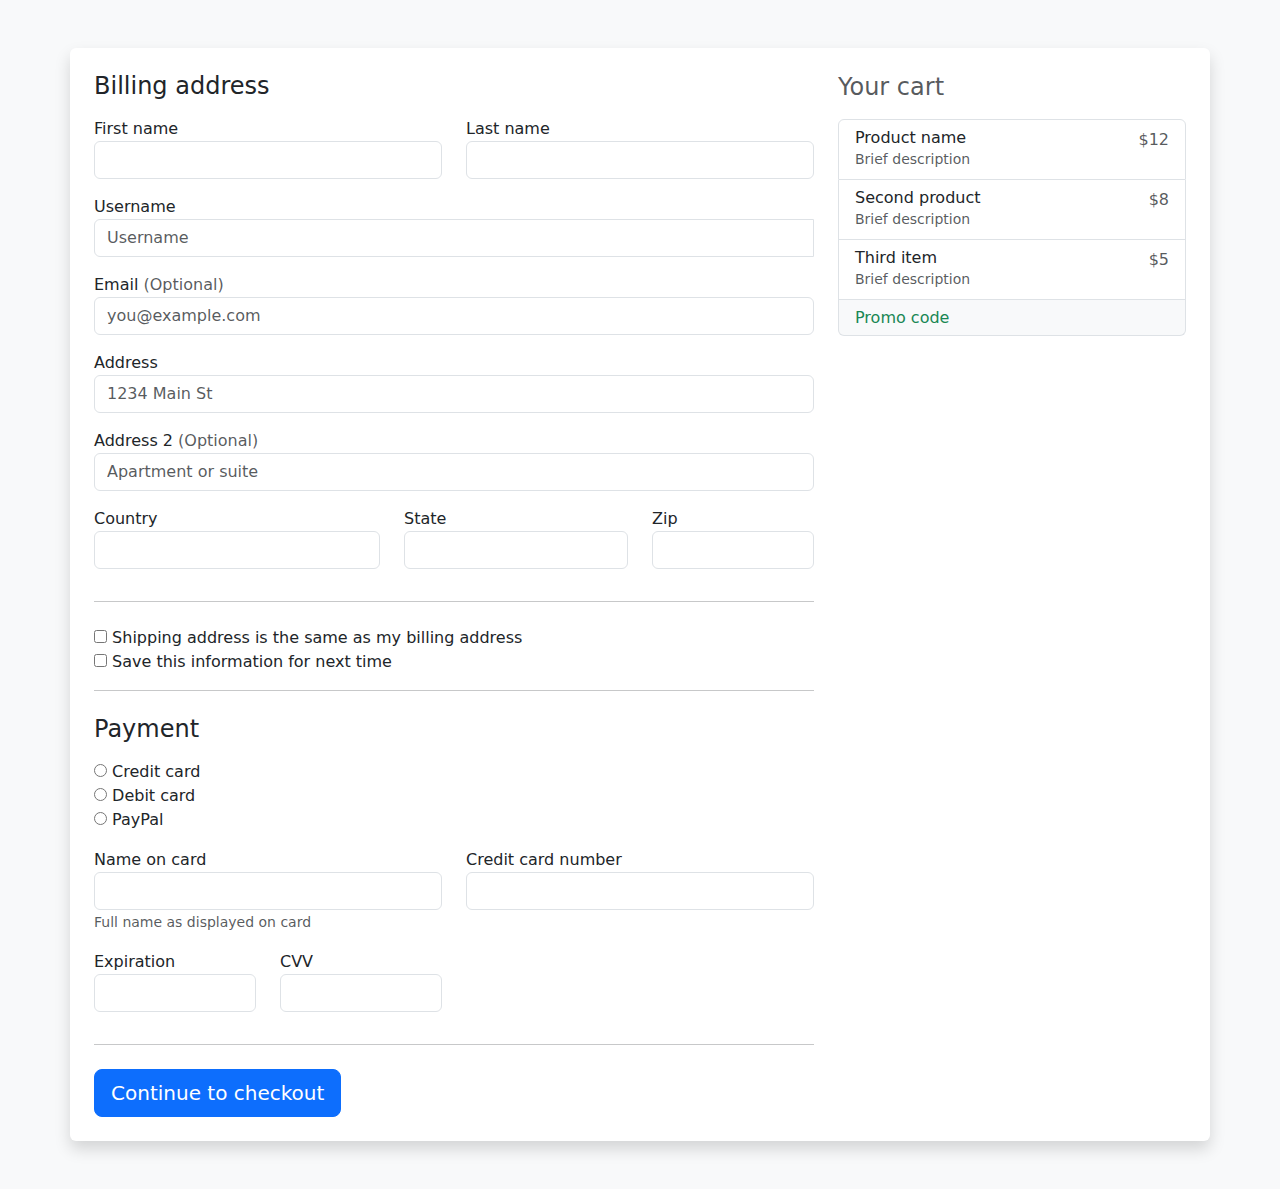
<file: checkout2.html>
<!DOCTYPE html>
<html lang="en">
<head>
    <meta charset="UTF-8">
    <meta name="viewport" content="width=device-width, initial-scale=1.0">
    <!-- <link href="https://stackpath.bootstrapcdn.com/bootstrap/4.5.2/css/bootstrap.min.css" rel="stylesheet"> -->
    <link rel="stylesheet" href="scss\main.css">
    <link src="node_modules\@popperjs" >
    <title>Check out</title>
</head>
<body class="bg-light">
    <div class="container my-5 p-4 bg-white rounded shadow">
        <div class="row">
            <div class="col-md-8 order-md-1">
                <h4 class="mb-3">Billing address</h4>
                <form>
                    <div class="row">
                        <div class="col-md-6 mb-3">
                            <label for="firstName">First name</label>
                            <input type="text" class="form-control" id="firstName" placeholder="" required>
                            <div class="invalid-feedback">
                                Valid first name is required.
                            </div>
                        </div>
                        <div class="col-md-6 mb-3">
                            <label for="lastName">Last name</label>
                            <input type="text" class="form-control" id="lastName" placeholder="" required>
                            <div class="invalid-feedback">
                                Valid last name is required.
                            </div>
                        </div>
                    </div>

                    <div class="mb-3">
                        <label for="username">Username</label>
                        <div class="input-group">
                            <input type="text" class="form-control" id="username" placeholder="Username" required>
                            <div class="invalid-feedback" style="width: 100%;">
                                Your username is required.
                            </div>
                        </div>
                    </div>

                    <div class="mb-3">
                        <label for="email">Email <span class="text-muted">(Optional)</span></label>
                        <input type="email" class="form-control" id="email" placeholder="you@example.com">
                        <div class="invalid-feedback">
                            Please enter a valid email address for shipping updates.
                        </div>
                    </div>

                    <div class="mb-3">
                        <label for="address">Address</label>
                        <input type="text" class="form-control" id="address" placeholder="1234 Main St" required>
                        <div class="invalid-feedback">
                            Please enter your shipping address.
                        </div>
                    </div>

                    <div class="mb-3">
                        <label for="address2">Address 2 <span class="text-muted">(Optional)</span></label>
                        <input type="text" class="form-control" id="address2" placeholder="Apartment or suite">
                    </div>

                    <div class="row">
                        <div class="col-md-5 mb-3">
                            <label for="country">Country</label>
                            <input type="text" class="form-control" id="country" required>
                            <div class="invalid-feedback">
                                Please enter a valid country.
                            </div>
                        </div>
                        <div class="col-md-4 mb-3">
                            <label for="state">State</label>
                            <input type="text" class="form-control" id="state" required>
                            <div class="invalid-feedback">
                                Please enter a valid state.
                            </div>
                        </div>
                        <div class="col-md-3 mb-3">
                            <label for="zip">Zip</label>
                            <input type="text" class="form-control" id="zip" required>
                            <div class="invalid-feedback">
                                Zip code required.
                            </div>
                        </div>
                    </div>

                    <hr class="mb-4">

                    <div class="custom-control custom-checkbox">
                        <input type="checkbox" class="custom-control-input" id="same-address">
                        <label class="custom-control-label" for="same-address">Shipping address is the same as my billing address</label>
                    </div>
                    <div class="custom-control custom-checkbox">
                        <input type="checkbox" class="custom-control-input" id="save-info">
                        <label class="custom-control-label" for="save-info">Save this information for next time</label>
                    </div>

                    <hr class="mb-4">

                    <h4 class="mb-3">Payment</h4>

                    <div class="d-block my-3">
                        <div class="custom-control custom-radio">
                            <input id="credit" name="paymentMethod" type="radio" class="custom-control-input" required>
                            <label class="custom-control-label" for="credit">Credit card</label>
                        </div>
                        <div class="custom-control custom-radio">
                            <input id="debit" name="paymentMethod" type="radio" class="custom-control-input" required>
                            <label class="custom-control-label" for="debit">Debit card</label>
                        </div>
                        <div class="custom-control custom-radio">
                            <input id="paypal" name="paymentMethod" type="radio" class="custom-control-input" required>
                            <label class="custom-control-label" for="paypal">PayPal</label>
                        </div>
                    </div>

                    <div class="row">
                        <div class="col-md-6 mb-3">
                            <label for="cc-name">Name on card</label>
                            <input type="text" class="form-control" id="cc-name" placeholder="" required>
                            <small class="text-muted">Full name as displayed on card</small>
                            <div class="invalid-feedback">
                                Name on card is required.
                            </div>
                        </div>
                        <div class="col-md-6 mb-3">
                            <label for="cc-number">Credit card number</label>
                            <input type="text" class="form-control" id="cc-number" placeholder="" required>
                            <div class="invalid-feedback">
                                Credit card number is required.
                            </div>
                        </div>
                    </div>

                    <div class="row">
                        <div class="col-md-3 mb-3">
                            <label for="cc-expiration">Expiration</label>
                            <input type="text" class="form-control" id="cc-expiration" placeholder="" required>
                            <div class="invalid-feedback">
                                Expiration date required.
                            </div>
                        </div>
                        <div class="col-md-3 mb-3">
                            <label for="cc-cvv">CVV</label>
                            <input type="text" class="form-control" id="cc-cvv" placeholder="" required>
                            <div class="invalid-feedback">
                                Security code required.
                            </div>
                        </div>
                    </div>

                    <hr class="mb-4">
                    <button class="btn btn-primary btn-lg btn-block" type="submit">Continue to checkout</button>
                </form>
            </div>

            <div class="col-md-4 order-md-2 mb-4">
                <h4 class="d-flex justify-content-between align-items-center mb-3">
                    <span class="text-muted">Your cart</span>
                    <span class="badge badge-secondary badge-pill">3</span>
                </h4>
                <ul class="list-group mb-3">
                    <li class="list-group-item d-flex justify-content-between lh-condensed">
                        <div>
                            <h6 class="my-0">Product name</h6>
                            <small class="text-muted">Brief description</small>
                        </div>
                        <span class="text-muted">$12</span>
                    </li>
                    <li class="list-group-item d-flex justify-content-between lh-condensed">
                        <div>
                            <h6 class="my-0">Second product</h6>
                            <small class="text-muted">Brief description</small>
                        </div>
                        <span class="text-muted">$8</span>
                    </li>
                    <li class="list-group-item d-flex justify-content-between lh-condensed">
                        <div>
                            <h6 class="my-0">Third item</h6>
                            <small class="text-muted">Brief description</small>
                        </div>
                        <span class="text-muted">$5</span>
                    </li>
                    <li class="list-group-item d-flex justify-content-between bg-light">
                        <div class="text-success">
                            <h6 class="my-0">Promo code</h6
</file>
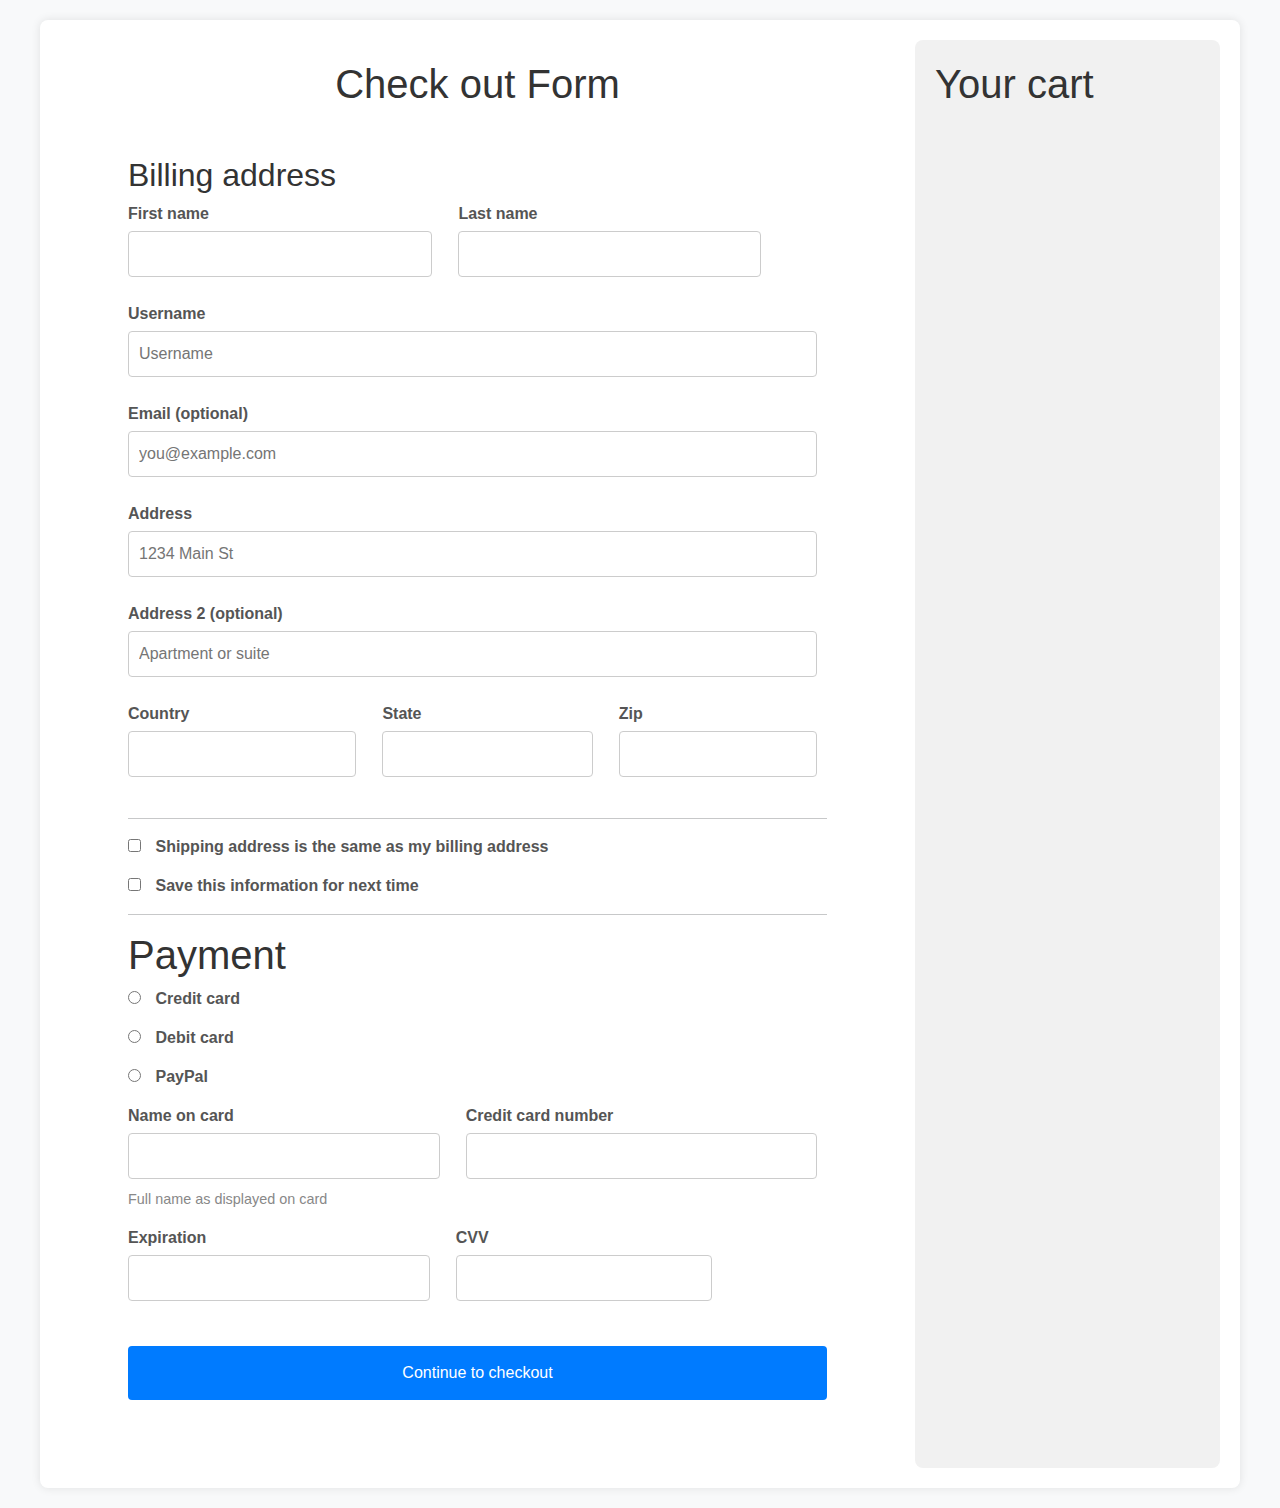
<file: checkout3.htm>
<!DOCTYPE html>
<html lang="en">
<head>
    <meta charset="UTF-8">
    <meta name="viewport" content="width=device-width, initial-scale=1.0">
    <link rel="stylesheet" href="scss/main.css">
    <link src="node_modules/@popperjs">
    <title>Check out</title>
    <style>
        body {
            font-family: Arial, sans-serif;
            background-color: #f8f9fa;
            margin: 0;
            padding: 0;
        }
        .container {
            display: flex;
            justify-content: space-between;
            background-color: #fff;
            padding: 20px;
            margin: 20px auto;
            max-width: 1200px;
            box-shadow: 0 0 10px rgba(0, 0, 0, 0.1);
            border-radius: 8px;
        }
        .form-section {
            flex: 3;
            padding: 20px;
        }
        .cart-section {
            flex: 1;
            padding: 20px;
            background-color: #f1f1f1;
            border-radius: 8px;
            margin-left: 20px;
        }
        h1, h2 {
            color: #333;
        }
        label {
            font-weight: bold;
            color: #555;
        }
        input[type="text"],
        input[type="email"],
        input[type="password"],
        input[type="number"] {
            width: calc(100% - 10px);
            padding: 10px;
            margin: 5px 0 10px 0;
            border: 1px solid #ccc;
            border-radius: 4px;
        }
        input[type="checkbox"],
        input[type="radio"] {
            margin-right: 10px;
        }
        button {
            width: 100%;
            padding: 15px;
            background-color: #007bff;
            border: none;
            border-radius: 4px;
            color: #fff;
            font-size: 16px;
            cursor: pointer;
            margin-top: 20px;
        }
        button:hover {
            background-color: #0056b3;
        }
        .gap-3 {
            display: flex;
            gap: 20px;
        }
        .form-group {
            margin-bottom: 15px;
        }
        figcaption {
            font-size: 0.9em;
            color: #888;
        }
    </style>
</head>
<body>
    <div class="container">
        <div class="form-section">
            <h1 class="text-center">Check out Form</h1>
            <div class="m-5">
                <h2>Billing address</h2>
                <div class="gap-3">
                    <div class="form-group">
                        <label for="firstname">First name</label>
                        <input id="firstname" type="text" name="firstname">
                    </div>
                    <div class="form-group">
                        <label for="lastname">Last name</label>
                        <input id="lastname" type="text" name="lastname">
                    </div>
                </div>

                <div class="form-group">
                    <label for="username">Username</label>
                    <input id="username" type="text" name="username" placeholder="Username">
                </div>
                <div class="form-group">
                    <label for="email">Email (optional)</label>
                    <input id="email" type="email" name="email" placeholder="you@example.com">
                </div>
                <div class="form-group">
                    <label for="address1">Address</label>
                    <input id="address1" type="text" name="address" placeholder="1234 Main St">
                </div>
                <div class="form-group">
                    <label for="address2">Address 2 (optional)</label>
                    <input id="address2" type="text" name="address2" placeholder="Apartment or suite">
                </div>

                <div class="gap-3">
                    <div class="form-group">
                        <label for="country">Country</label>
                        <input id="country" type="text" name="country">
                    </div>
                    <div class="form-group">
                        <label for="state">State</label>
                        <input id="state" type="text" name="state">
                    </div>
                    <div class="form-group">
                        <label for="zip">Zip</label>
                        <input id="zip" type="text" name="zip">
                    </div>
                </div>

                <hr>

                <div class="form-group">
                    <input type="checkbox" name="same-address" id="same-address">
                    <label for="same-address">Shipping address is the same as my billing address</label>
                </div>
                <div class="form-group">
                    <input type="checkbox" name="save-info" id="save-info">
                    <label for="save-info">Save this information for next time</label>
                </div>

                <hr>

                <h1>Payment</h1>
                <div class="form-group">
                    <input type="radio" name="payment" value="card" id="credit">
                    <label for="credit">Credit card</label>
                </div>
                <div class="form-group">
                    <input type="radio" name="payment" value="card" id="debit">
                    <label for="debit">Debit card</label>
                </div>
                <div class="form-group">
                    <input type="radio" name="payment" value="paypal" id="paypal">
                    <label for="paypal">PayPal</label>
                </div>

                <div class="gap-3">
                    <div class="form-group">
                        <label for="cardname">Name on card</label>
                        <input id="cardname" type="text" name="cardname">
                        <figcaption>Full name as displayed on card</figcaption>
                    </div>
                    <div class="form-group">
                        <label for="cardnumber">Credit card number</label>
                        <input id="cardnumber" type="text" name="cardnumber">
                    </div>
                </div>

                <div class="gap-3">
                    <div class="form-group">
                        <label for="expdate">Expiration</label>
                        <input id="expdate" type="text" name="expdate">
                    </div>
                    <div class="form-group">
                        <label for="cvv">CVV</label>
                        <input id="cvv" type="text" name="cvv">
                    </div>
                </div>

                <button type="submit">Continue to checkout</button>
            </div>
        </div>

        <div class="cart-section">
            <h1>Your cart</h1>
            <!-- Add cart details here -->
        </div>
    </div>
</body>
</html>
</file>
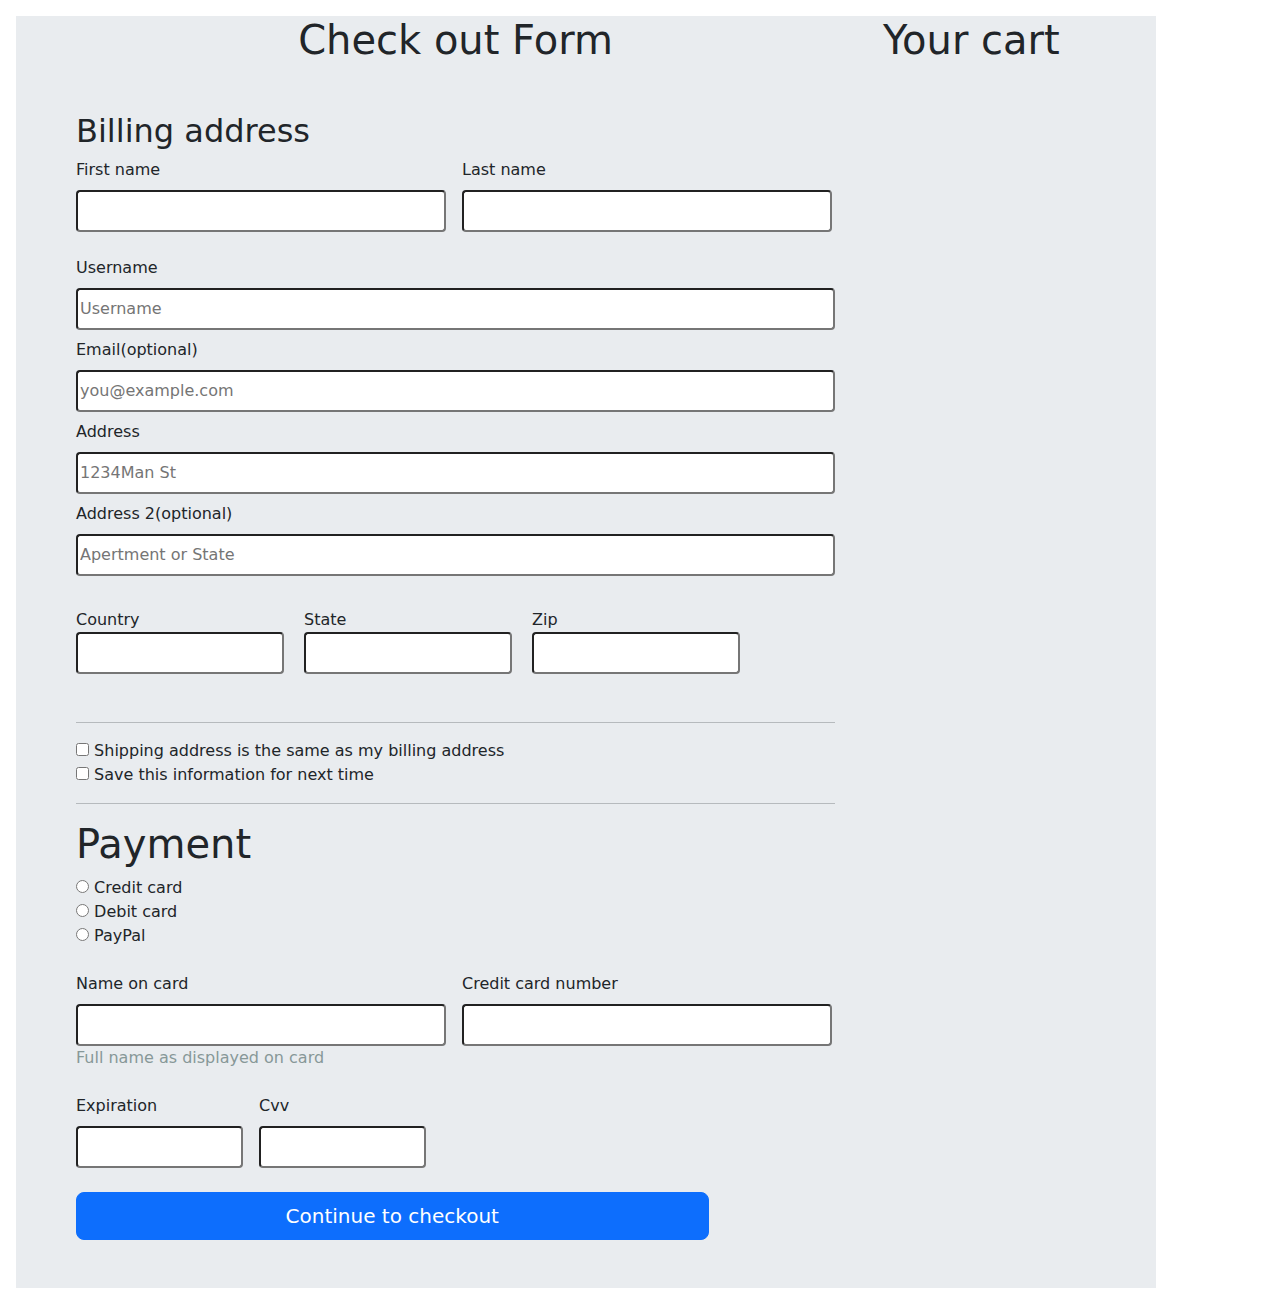
<file: checkoutform.html>
<!DOCTYPE html>
<html lang="en">
<head>
    <meta charset="UTF-8">
    <meta name="viewport" content="width=device-width, initial-scale=1.0">
    <link rel="stylesheet" href="scss\main.css">
    <link src="node_modules\@popperjs" >
    <title>Check out</title>
</head>
<body >
    <style>
        #id{
            width: 100px;
        }
        input{
            border-radius: 4px;
        }
    </style>

    <div style="display: flex;" class="container bg-body-secondary m-3  ">
        <div  >
            <h1 class="text-center">Check out Form</h1>
            <div class="m-5 ">
                <h2>Billing address</h2>
                <div class="gap-3" style="display: flex;" >
                    <div>
                        <label for="firstname">First name</label><br>
                        <input size="40px"id="label" class="col-form-label mt-2  "   type="text" name="firstname">
    
                    </div>
                    <div>
                        <label for="lastname" >Last name</label><br>
                        <input size="40px" class="col-form-label mt-2  " type="text" name="lastname">
    
                    </div>
    
                </div>
                
                
                <br>
                <label for="username">Username </label> <br>
                <input size="88px" class="col-form-label  mt-2 mb-2" type="text" name="username" placeholder="Username">
                <br>
                <label for="email">Email(optional)</label> <br>
                <input size="88px" class="col-form-label mt-2 mb-2" type="emil" name="email" placeholder="you@example.com"> 
                <br>
                <label for="adress1">Address</label> <br>
                <input size="88px"  class="col-form-label mt-2 mb-2" type="text" name="address" placeholder="1234Man St">
                <br>
                <label for="address2">Address 2(optional)</label> <br>
                <input size="88px" class="col-form-label mt-2 mb-2" type="text" name="address2" placeholder="Apertment or State">
                <br>
                <br>
                <!-- style="display: flex;" -->
                <div style="display: flex; gap:20px " class="mb-5" >
                    <div>
                        <label for="country">Country</label><br>
                        <input class="col-form-label" type="text" name="country">
    
                    </div>
    
                    <div>
                        
                        <label for="state">State </label> <br>  
                        <input class="col-form-label" type="text" name="state"> 
    
                    </div>
    
                    <div>
                        <label for="firstname">Zip </label> <br>
                        <input class="col-form-label" type="text" name="firstname">
    
                    </div>
                   
    
                </div>
    
               
                <div>
                    <hr>
                    
                    <input  type="checkbox" name="save" id="" > Shipping address is the same as my billing address <br>
                    <input  type="checkbox" name="save" id="" > Save this information for next time
                    <hr>
                </div>
                <h1>Payment</h1>
                <input  type="radio" name="payment" value="card" id=""> Credit card <br>
                <input type="radio" name="payment" value="card" id=""> Debit card <br>
                <input type="radio" name="payment" value="card" id=""> PayPal <br>
    
                <br>
                <div class="gap-3" style="display: flex;" >
                    <div>
                        <label for="firstname">Name on card</label><br>
                        <input size="40px"id="label" class="col-form-label mt-2  "   type="text" name="firstname">
                        <figcaption style="color: rgb(135, 152, 152);">Full name as displayed on card</figcaption>
    
                    </div>
                    <div>
                        <label for="lastname" >Credit card number</label><br>
                        <input size="40px" class="col-form-label mt-2  " type="text" name="lastname">
    
                    </div>
    
                </div>
                <br>
                <div class="gap-3 " style="display: flex;" >
                    <div>
                        <label for="firstname">Expiration</label><br>
                        <input size="15px"id="label" class="col-form-label mt-2  "   type="text" name="firstname">
    
                    </div>
                    <div>
                        <label for="lastname" >Cvv</label><br>
                        <input size="15px" class="col-form-label mt-2  " type="text" name="lastname">
    
                    </div> <br>
                    
    
                </div>
                <br>
                <button width="1000px" class="btn btn-primary btn-lg col-10">Continue to checkout</button>
    
            </div>
    
            
    
            
        </div>

        <div style="">
            <h1>Your cart</h1>

        </div>
        

    </div>

    
    
</body>
</html>
</file>
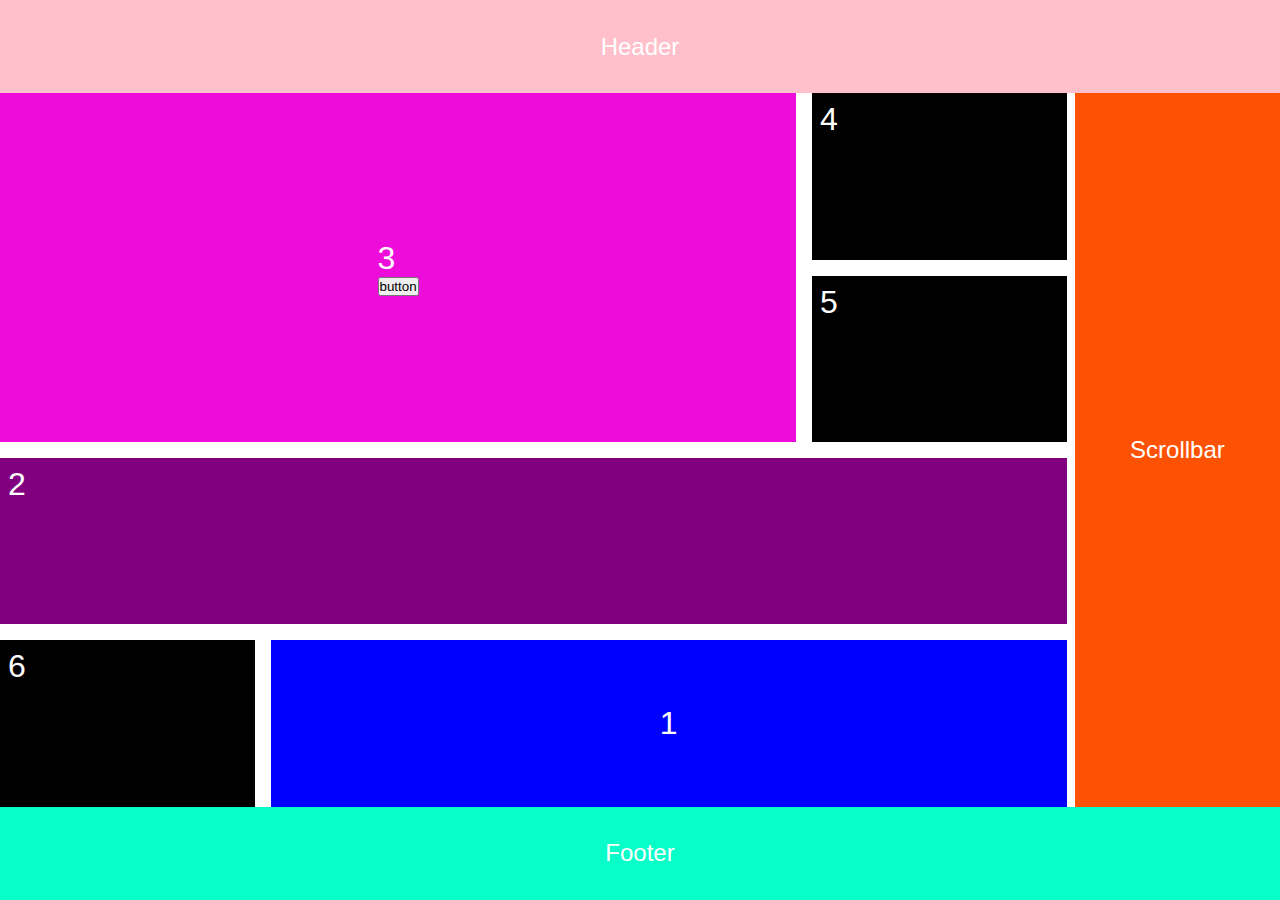
<file: grid.html>
<!DOCTYPE html>
<html lang="en">
<head>
    <meta charset="UTF-8">
    <meta name="viewport" content="width=device-width, initial-scale=1.0">
    <title>Document</title>
    <link rel="stylesheet" href="grid.css">
</head>
<body id ="bd">
    <header class="header el">Header</header>

    <main class="container">
        <div class="box">1</div>
        <div class="box">2</div>
        <div class="box" >3
            <button id="bt" onclick=sd()>button</button>
        </div>
        <div class="box">4</div>
        <div class="box">5</div>
        <div class="box">6</div>
    </main>

    <aside class="scrollbar el" id="nm">Scrollbar</aside>
    <footer class="footer el">Footer</footer>
    <script>
        const bt = document.getElementById('bt');
        const nm = document.getElementById('nm');
        const bd = document.getElementById('bd');
        function sd()  {
            nm.style.backgroundColor ="red"
            nm.style.gridArea = "" 
            gridTemplateAreas =
            "hd hd hd hd hd hd hd hd hd"
            "mn mn mn mn mn mn mn mn mn"
            "ft ft ft ft ft ft ft ft ft" 
            
        };
    </script>
</body>
</html>
</file>
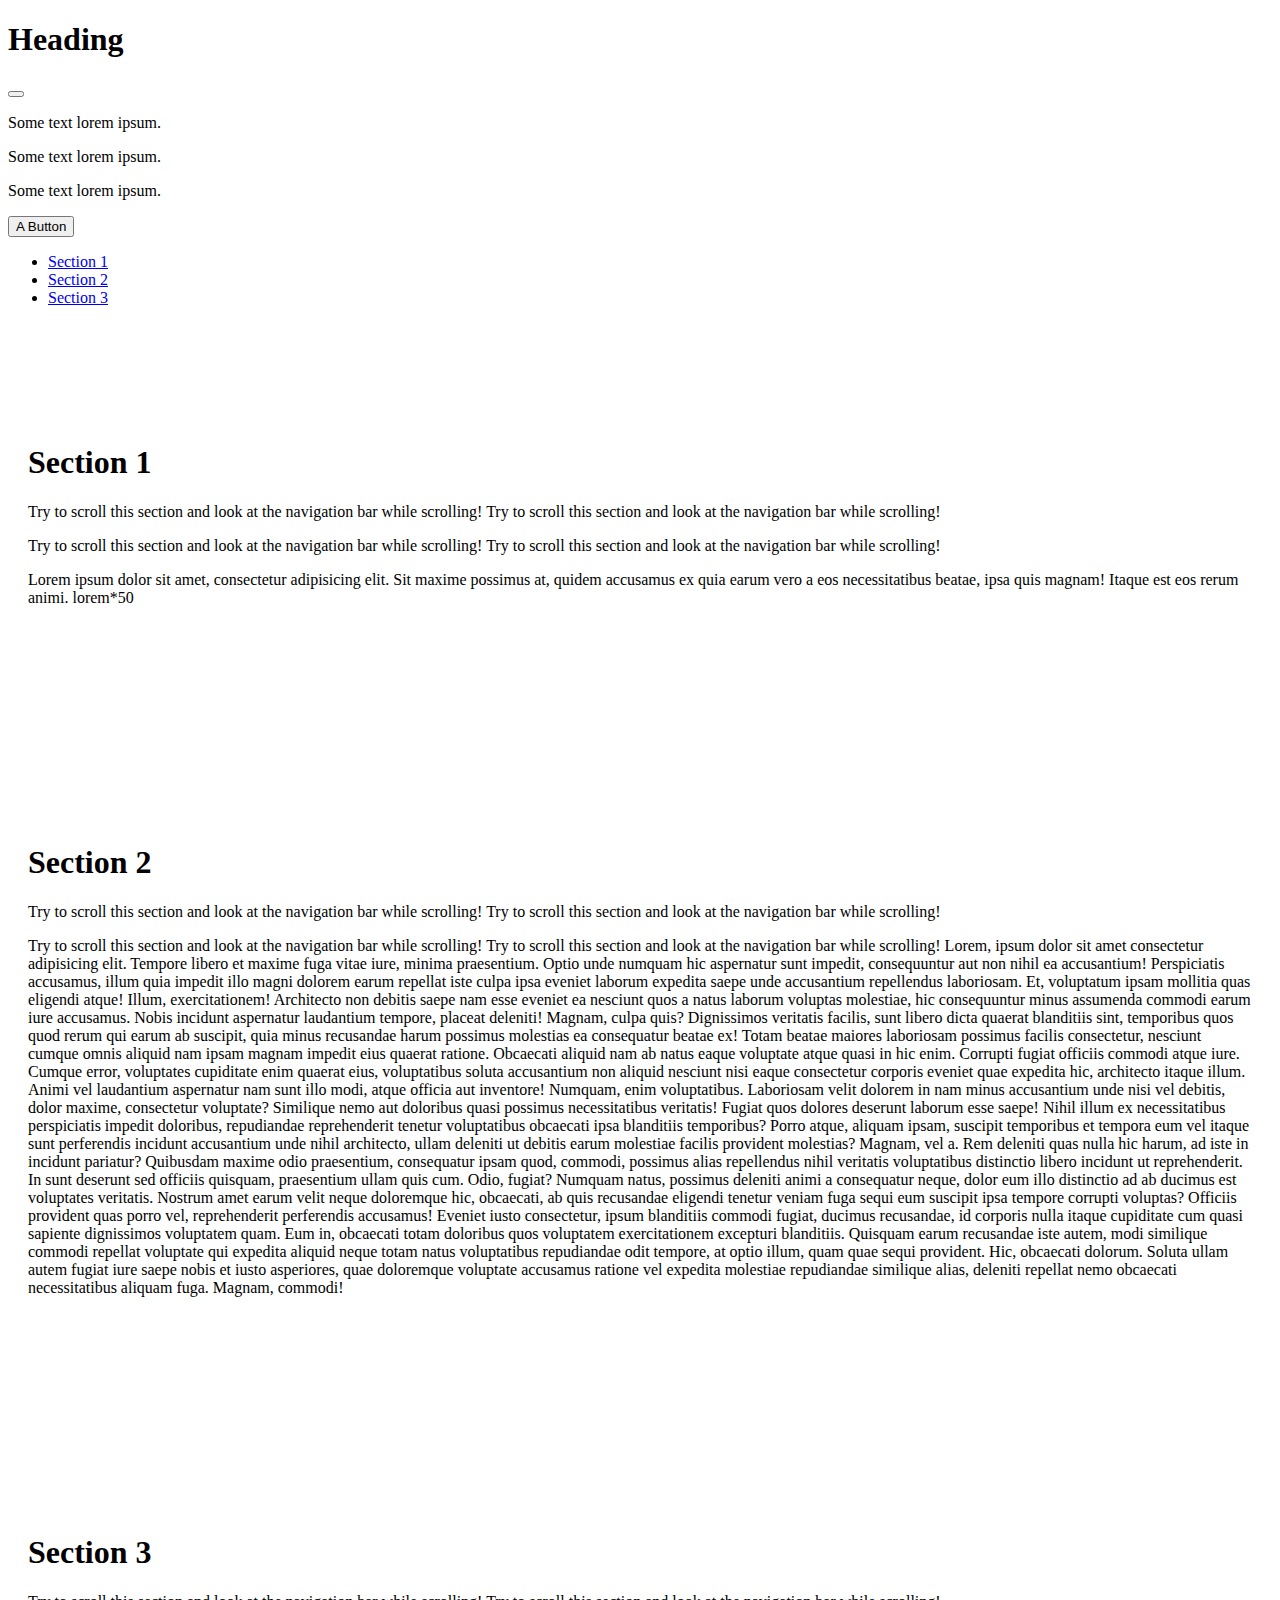
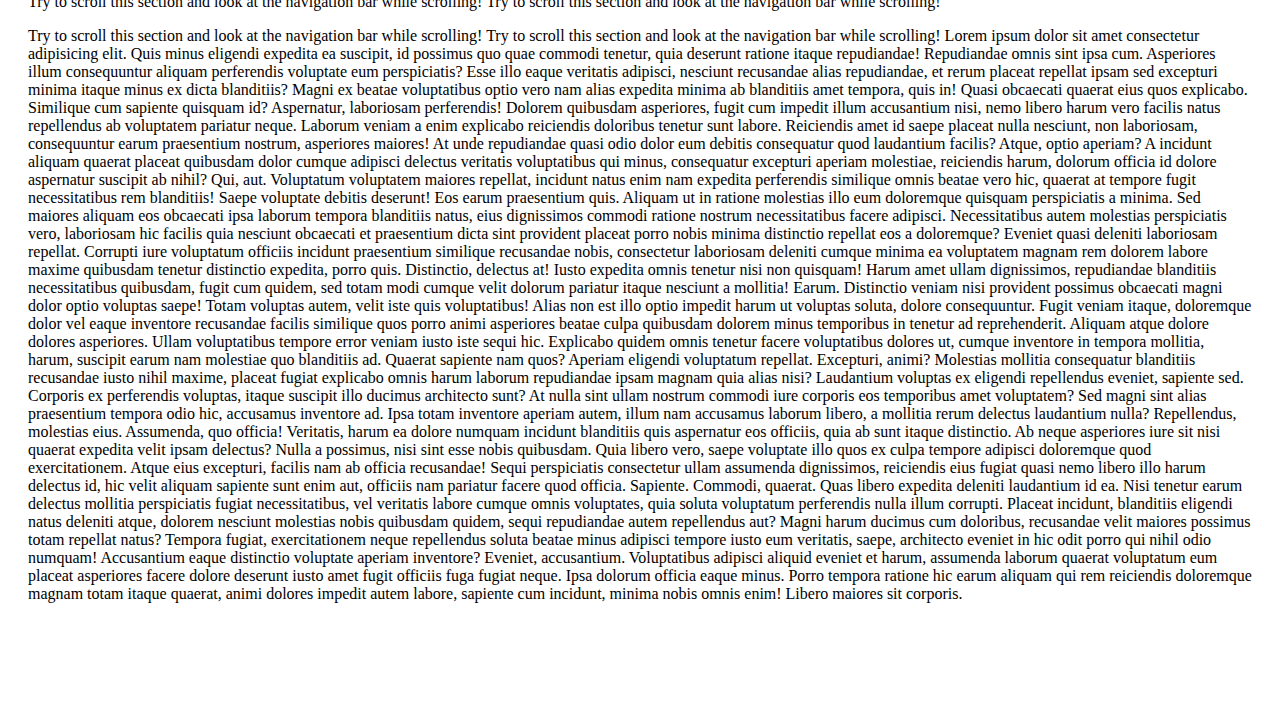
<file: index1.html>
<!DOCTYPE html>
<html lang="en">
<head>
    <meta charset="UTF-8">
    <meta name="viewport" content="width=device-width, initial-scale=1.0">
    <title>Document</title>
    <link href="https://cdn.jsdelivr.net/npm/bootstrap@5.0.2/dist/css/bootstrap.min.css" rel="stylesheet" integrity="sha384-EVSTQN3/azprG1Anm3QDgpJLIm9Nao0Yz1ztcQTwFspd3yD65VohhpuuCOmLASjC" crossorigin="anonymous">
    <style>
      body {
          position: relative; 
      }
    </style>
</head>
  <body>
    <div class="offcanvas offcanvas-start" id="demo">
      <div class="offcanvas-header">
        <h1 class="offcanvas-title">Heading</h1>
        <button type="button" class="btn-close" data-bs-dismiss="offcanvas"></button>
      </div>
      <div class="mt-6 offcanvas-body">
        <p>Some text lorem ipsum.</p>
        <p>Some text lorem ipsum.</p>
        <p>Some text lorem ipsum.</p>
        <button class="btn btn-secondary" type="button">A Button</button>
      </div>
    </div>
    
    
    

    
    <body data-bs-spy="scroll" data-bs-target=".navbar" data-bs-offset="50">

      <nav class="navbar navbar-expand-sm bg-dark navbar-dark fixed-top">
        <div class="container-fluid">
          <ul class="navbar-nav">
            <li class="nav-item">
              <a class="nav-link" href="#section1">Section 1</a>
            </li>
            <li class="nav-item">
              <a class="nav-link" href="#section2">Section 2</a>
            </li>
            <li class="nav-item">
              <a class="nav-link" href="#section3">Section 3</a>
            </li>
          </ul>
        </div>
      </nav>
      
      <div id="section1" class="container-fluid bg-success text-white" style="padding:100px 20px; ">
        <h1>Section 1</h1>
        <p>Try to scroll this section and look at the navigation bar while scrolling! Try to scroll this section and look at the navigation bar while scrolling!</p>
        <p>Try to scroll this section and look at the navigation bar while scrolling! Try to scroll this section and look at the navigation bar while scrolling!</p>
        <p>Lorem ipsum dolor sit amet, consectetur adipisicing elit. Sit maxime possimus at, quidem accusamus ex quia earum vero a eos necessitatibus beatae, ipsa quis magnam! Itaque est eos rerum animi.
          lorem*50
        </p>
      </div>
        
      
      <div id="section2" class="container-fluid bg-warning" style="padding:100px 20px;">
        <h1>Section 2</h1>
        <p>Try to scroll this section and look at the navigation bar while scrolling! Try to scroll this section and look at the navigation bar while scrolling!</p>
        <p>Try to scroll this section and look at the navigation bar while scrolling! Try to scroll this section and look at the navigation bar while scrolling!
          Lorem, ipsum dolor sit amet consectetur adipisicing elit. Tempore libero et maxime fuga vitae iure, minima praesentium. Optio unde numquam hic aspernatur sunt impedit, consequuntur aut non nihil ea accusantium!
          Perspiciatis accusamus, illum quia impedit illo magni dolorem earum repellat iste culpa ipsa eveniet laborum expedita saepe unde accusantium repellendus laboriosam. Et, voluptatum ipsam mollitia quas eligendi atque! Illum, exercitationem!
          Architecto non debitis saepe nam esse eveniet ea nesciunt quos a natus laborum voluptas molestiae, hic consequuntur minus assumenda commodi earum iure accusamus. Nobis incidunt aspernatur laudantium tempore, placeat deleniti!
          Magnam, culpa quis? Dignissimos veritatis facilis, sunt libero dicta quaerat blanditiis sint, temporibus quos quod rerum qui earum ab suscipit, quia minus recusandae harum possimus molestias ea consequatur beatae ex!
          Totam beatae maiores laboriosam possimus facilis consectetur, nesciunt cumque omnis aliquid nam ipsam magnam impedit eius quaerat ratione. Obcaecati aliquid nam ab natus eaque voluptate atque quasi in hic enim.
          Corrupti fugiat officiis commodi atque iure. Cumque error, voluptates cupiditate enim quaerat eius, voluptatibus soluta accusantium non aliquid nesciunt nisi eaque consectetur corporis eveniet quae expedita hic, architecto itaque illum.
          Animi vel laudantium aspernatur nam sunt illo modi, atque officia aut inventore! Numquam, enim voluptatibus. Laboriosam velit dolorem in nam minus accusantium unde nisi vel debitis, dolor maxime, consectetur voluptate?
          Similique nemo aut doloribus quasi possimus necessitatibus veritatis! Fugiat quos dolores deserunt laborum esse saepe! Nihil illum ex necessitatibus perspiciatis impedit doloribus, repudiandae reprehenderit tenetur voluptatibus obcaecati ipsa blanditiis temporibus?
          Porro atque, aliquam ipsam, suscipit temporibus et tempora eum vel itaque sunt perferendis incidunt accusantium unde nihil architecto, ullam deleniti ut debitis earum molestiae facilis provident molestias? Magnam, vel a.
          Rem deleniti quas nulla hic harum, ad iste in incidunt pariatur? Quibusdam maxime odio praesentium, consequatur ipsam quod, commodi, possimus alias repellendus nihil veritatis voluptatibus distinctio libero incidunt ut reprehenderit.
          In sunt deserunt sed officiis quisquam, praesentium ullam quis cum. Odio, fugiat? Numquam natus, possimus deleniti animi a consequatur neque, dolor eum illo distinctio ad ab ducimus est voluptates veritatis.
          Nostrum amet earum velit neque doloremque hic, obcaecati, ab quis recusandae eligendi tenetur veniam fuga sequi eum suscipit ipsa tempore corrupti voluptas? Officiis provident quas porro vel, reprehenderit perferendis accusamus!
          Eveniet iusto consectetur, ipsum blanditiis commodi fugiat, ducimus recusandae, id corporis nulla itaque cupiditate cum quasi sapiente dignissimos voluptatem quam. Eum in, obcaecati totam doloribus quos voluptatem exercitationem excepturi blanditiis.
          Quisquam earum recusandae iste autem, modi similique commodi repellat voluptate qui expedita aliquid neque totam natus voluptatibus repudiandae odit tempore, at optio illum, quam quae sequi provident. Hic, obcaecati dolorum.
          Soluta ullam autem fugiat iure saepe nobis et iusto asperiores, quae doloremque voluptate accusamus ratione vel expedita molestiae repudiandae similique alias, deleniti repellat nemo obcaecati necessitatibus aliquam fuga. Magnam, commodi!
        </p>
      </div>
      
      <div id="section3" class="container-fluid bg-secondary text-white" style="padding:100px 20px;">
        <h1>Section 3</h1>
        <p>Try to scroll this section and look at the navigation bar while scrolling! Try to scroll this section and look at the navigation bar while scrolling!</p>
        <p>Try to scroll this section and look at the navigation bar while scrolling! Try to scroll this section and look at the navigation bar while scrolling!
          Lorem ipsum dolor sit amet consectetur adipisicing elit. Quis minus eligendi expedita ea suscipit, id possimus quo quae commodi tenetur, quia deserunt ratione itaque repudiandae! Repudiandae omnis sint ipsa cum.
          Asperiores illum consequuntur aliquam perferendis voluptate eum perspiciatis? Esse illo eaque veritatis adipisci, nesciunt recusandae alias repudiandae, et rerum placeat repellat ipsam sed excepturi minima itaque minus ex dicta blanditiis?
          Magni ex beatae voluptatibus optio vero nam alias expedita minima ab blanditiis amet tempora, quis in! Quasi obcaecati quaerat eius quos explicabo. Similique cum sapiente quisquam id? Aspernatur, laboriosam perferendis!
          Dolorem quibusdam asperiores, fugit cum impedit illum accusantium nisi, nemo libero harum vero facilis natus repellendus ab voluptatem pariatur neque. Laborum veniam a enim explicabo reiciendis doloribus tenetur sunt labore.
          Reiciendis amet id saepe placeat nulla nesciunt, non laboriosam, consequuntur earum praesentium nostrum, asperiores maiores! At unde repudiandae quasi odio dolor eum debitis consequatur quod laudantium facilis? Atque, optio aperiam?
          A incidunt aliquam quaerat placeat quibusdam dolor cumque adipisci delectus veritatis voluptatibus qui minus, consequatur excepturi aperiam molestiae, reiciendis harum, dolorum officia id dolore aspernatur suscipit ab nihil? Qui, aut.
          Voluptatum voluptatem maiores repellat, incidunt natus enim nam expedita perferendis similique omnis beatae vero hic, quaerat at tempore fugit necessitatibus rem blanditiis! Saepe voluptate debitis deserunt! Eos earum praesentium quis.
          Aliquam ut in ratione molestias illo eum doloremque quisquam perspiciatis a minima. Sed maiores aliquam eos obcaecati ipsa laborum tempora blanditiis natus, eius dignissimos commodi ratione nostrum necessitatibus facere adipisci.
          Necessitatibus autem molestias perspiciatis vero, laboriosam hic facilis quia nesciunt obcaecati et praesentium dicta sint provident placeat porro nobis minima distinctio repellat eos a doloremque? Eveniet quasi deleniti laboriosam repellat.
          Corrupti iure voluptatum officiis incidunt praesentium similique recusandae nobis, consectetur laboriosam deleniti cumque minima ea voluptatem magnam rem dolorem labore maxime quibusdam tenetur distinctio expedita, porro quis. Distinctio, delectus at!
          Iusto expedita omnis tenetur nisi non quisquam! Harum amet ullam dignissimos, repudiandae blanditiis necessitatibus quibusdam, fugit cum quidem, sed totam modi cumque velit dolorum pariatur itaque nesciunt a mollitia! Earum.
          Distinctio veniam nisi provident possimus obcaecati magni dolor optio voluptas saepe! Totam voluptas autem, velit iste quis voluptatibus! Alias non est illo optio impedit harum ut voluptas soluta, dolore consequuntur.
          Fugit veniam itaque, doloremque dolor vel eaque inventore recusandae facilis similique quos porro animi asperiores beatae culpa quibusdam dolorem minus temporibus in tenetur ad reprehenderit. Aliquam atque dolore dolores asperiores.
          Ullam voluptatibus tempore error veniam iusto iste sequi hic. Explicabo quidem omnis tenetur facere voluptatibus dolores ut, cumque inventore in tempora mollitia, harum, suscipit earum nam molestiae quo blanditiis ad.
          Quaerat sapiente nam quos? Aperiam eligendi voluptatum repellat. Excepturi, animi? Molestias mollitia consequatur blanditiis recusandae iusto nihil maxime, placeat fugiat explicabo omnis harum laborum repudiandae ipsam magnam quia alias nisi?
          Laudantium voluptas ex eligendi repellendus eveniet, sapiente sed. Corporis ex perferendis voluptas, itaque suscipit illo ducimus architecto sunt? At nulla sint ullam nostrum commodi iure corporis eos temporibus amet voluptatem?
          Sed magni sint alias praesentium tempora odio hic, accusamus inventore ad. Ipsa totam inventore aperiam autem, illum nam accusamus laborum libero, a mollitia rerum delectus laudantium nulla? Repellendus, molestias eius.
          Assumenda, quo officia! Veritatis, harum ea dolore numquam incidunt blanditiis quis aspernatur eos officiis, quia ab sunt itaque distinctio. Ab neque asperiores iure sit nisi quaerat expedita velit ipsam delectus?
          Nulla a possimus, nisi sint esse nobis quibusdam. Quia libero vero, saepe voluptate illo quos ex culpa tempore adipisci doloremque quod exercitationem. Atque eius excepturi, facilis nam ab officia recusandae!
          Sequi perspiciatis consectetur ullam assumenda dignissimos, reiciendis eius fugiat quasi nemo libero illo harum delectus id, hic velit aliquam sapiente sunt enim aut, officiis nam pariatur facere quod officia. Sapiente.
          Commodi, quaerat. Quas libero expedita deleniti laudantium id ea. Nisi tenetur earum delectus mollitia perspiciatis fugiat necessitatibus, vel veritatis labore cumque omnis voluptates, quia soluta voluptatum perferendis nulla illum corrupti.
          Placeat incidunt, blanditiis eligendi natus deleniti atque, dolorem nesciunt molestias nobis quibusdam quidem, sequi repudiandae autem repellendus aut? Magni harum ducimus cum doloribus, recusandae velit maiores possimus totam repellat natus?
          Tempora fugiat, exercitationem neque repellendus soluta beatae minus adipisci tempore iusto eum veritatis, saepe, architecto eveniet in hic odit porro qui nihil odio numquam! Accusantium eaque distinctio voluptate aperiam inventore?
          Eveniet, accusantium. Voluptatibus adipisci aliquid eveniet et harum, assumenda laborum quaerat voluptatum eum placeat asperiores facere dolore deserunt iusto amet fugit officiis fuga fugiat neque. Ipsa dolorum officia eaque minus.
          Porro tempora ratione hic earum aliquam qui rem reiciendis doloremque magnam totam itaque quaerat, animi dolores impedit autem labore, sapiente cum incidunt, minima nobis omnis enim! Libero maiores sit corporis.
        </p>
      </div>

    

    <!-- <script>src="node_modules\\bootstrap\\dist\\js\\bootstrap.bundle.min.js"</script>
    <script>src="node_modules\\@popperjs\\core\\dist\\umd\\popper-base.min.js"</script> -->
    <script src="https://cdn.jsdelivr.net/npm/@popperjs/core@2.9.2/dist/umd/popper.min.js" integrity="sha384-IQsoLXl5PILFhosVNubq5LC7Qb9DXgDA9i+tQ8Zj3iwWAwPtgFTxbJ8NT4GN1R8p" crossorigin="anonymous"></script>
    <script src="https://cdn.jsdelivr.net/npm/bootstrap@5.0.2/dist/js/bootstrap.min.js" integrity="sha384-cVKIPhGWiC2Al4u+LWgxfKTRIcfu0JTxR+EQDz/bgldoEyl4H0zUF0QKbrJ0EcQF" crossorigin="anonymous"></script>
</body>
</html>
</file>
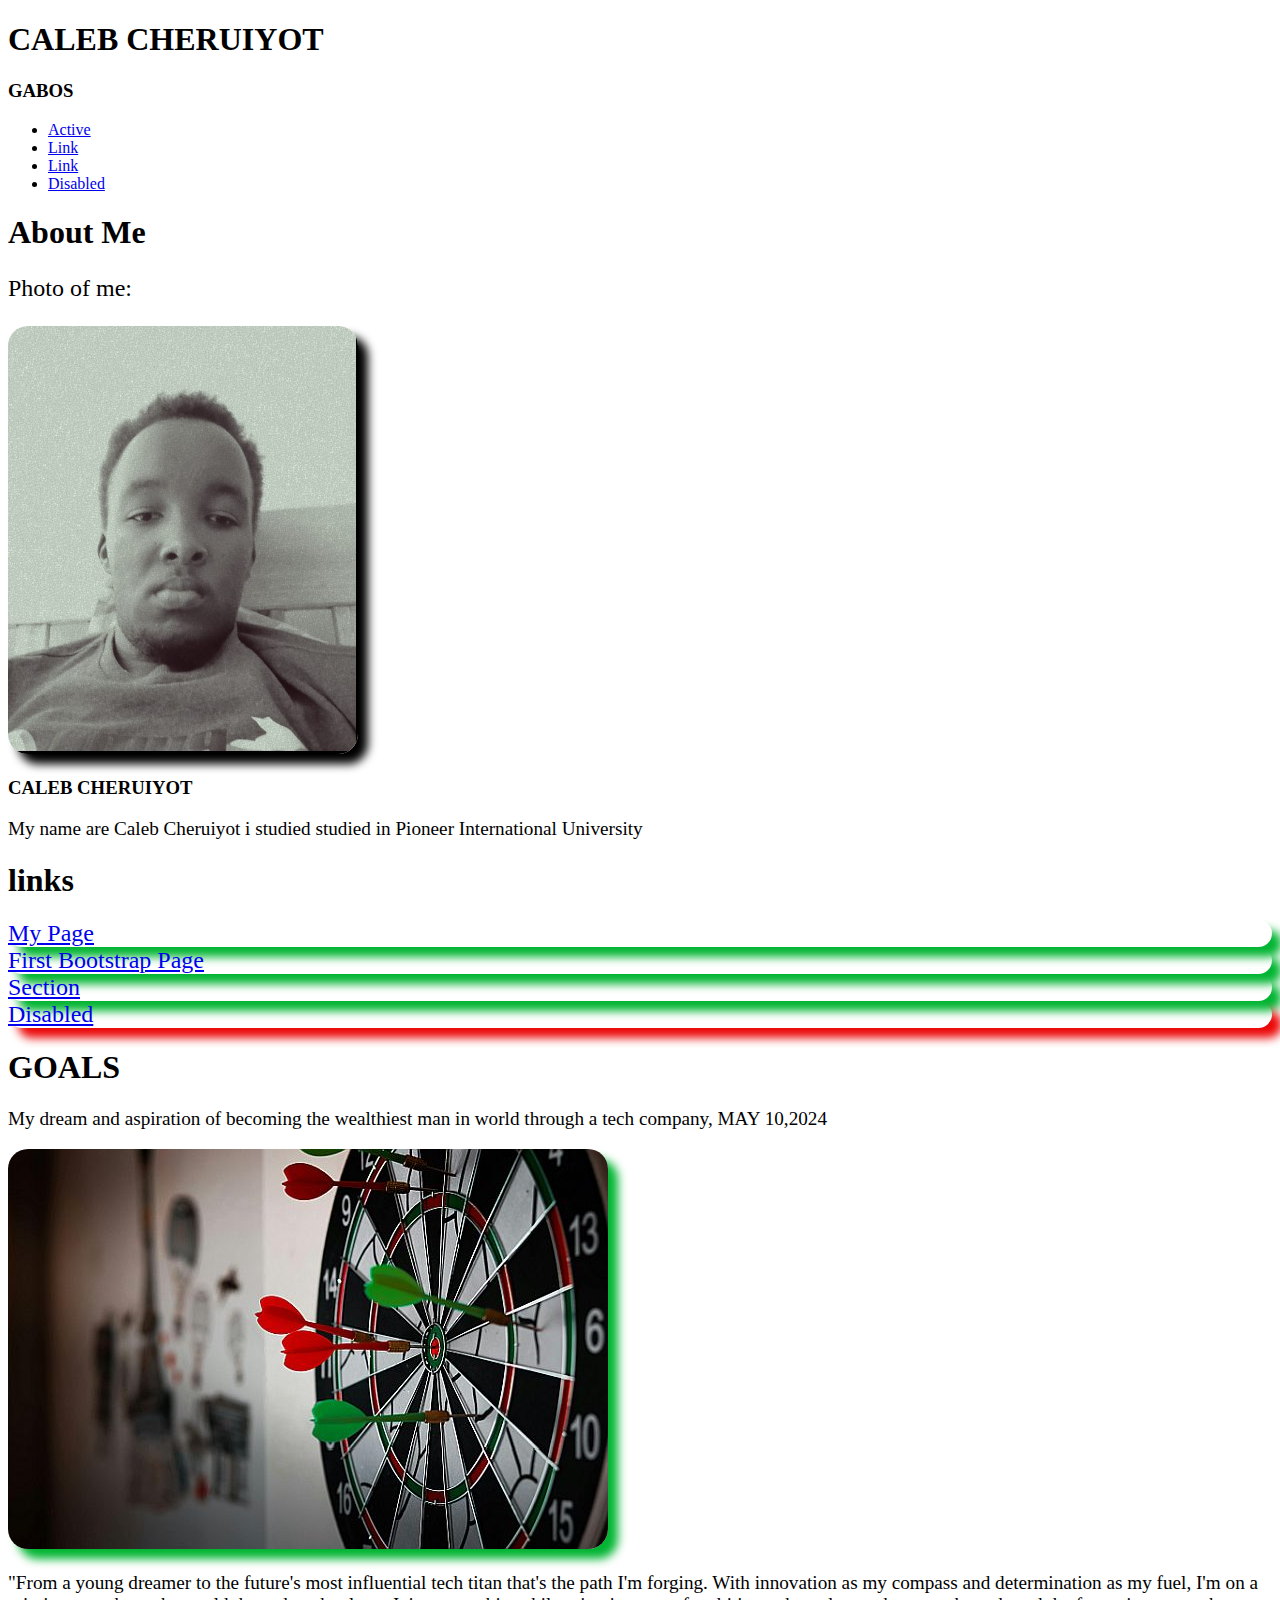
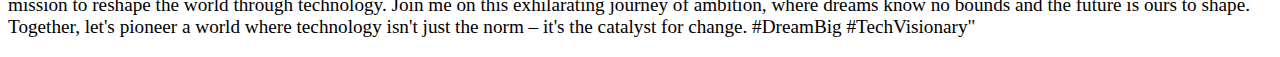
<file: temp.html>
<!DOCTYPE html>
<html lang="en">
<head>
    <meta charset="UTF-8">
    <meta name="viewport" content="width=device-width, initial-scale=1.0">
    <title>CALEB</title>
    <link href="https://cdn.jsdelivr.net/npm/bootstrap@5.0.2/dist/css/bootstrap.min.css" rel="stylesheet" integrity="sha384-EVSTQN3/azprG1Anm3QDgpJLIm9Nao0Yz1ztcQTwFspd3yD65VohhpuuCOmLASjC" crossorigin="anonymous">
    <script src="https://cdn.jsdelivr.net/npm/@popperjs/core@2.9.2/dist/umd/popper.min.js" integrity="sha384-IQsoLXl5PILFhosVNubq5LC7Qb9DXgDA9i+tQ8Zj3iwWAwPtgFTxbJ8NT4GN1R8p" crossorigin="anonymous"></script>
    <script src="https://cdn.jsdelivr.net/npm/bootstrap@5.0.2/dist/js/bootstrap.min.js" integrity="sha384-cVKIPhGWiC2Al4u+LWgxfKTRIcfu0JTxR+EQDz/bgldoEyl4H0zUF0QKbrJ0EcQF" crossorigin="anonymous"></script>
    
</head>
<body >
    
    <div class="p-5 bg-success text-white text-center">
        <h1>CALEB CHERUIYOT</h1>
        <h3>GABOS</h3> 
    </div>
    
    <nav class="navbar navbar-expand-sm bg-dark navbar-dark">
        <div class="container-fluid">
        <ul class="navbar-nav">
            <li class="nav-item">
            <a class="nav-link active" href="#">Active</a>
            </li>
            <li class="nav-item">
            <a class="nav-link" href="#">Link</a>
            </li>
            <li class="nav-item">
            <a class="nav-link" href="#">Link</a>
            </li>
            <li class="nav-item">
            <a class="nav-link disabled" href="#">Disabled</a>
            </li>
        </ul>
        </div>
    </nav>


    <div class="container  mt-4">

        <div class="container  float-start col-5 " >
            <h1>About Me</h1>
            <p style="font-size: 1.5rem;">Photo of me:</p>
            <div class="card border-0" >
                <img style="border-radius: 20px; box-shadow: 10px 10px 10px black;" src="caleb.png" width="350px" alt="CALEB">
                <div class="card-img-overlay"><H3>CALEB CHERUIYOT</H3></div>
                <div class="card-text mt-4">
                    <p style="font-size: 1.2rem;">My name are Caleb Cheruiyot i studied studied in Pioneer International University </p>

                </div>
            </div>

            <div class="container float-start mt-auto text-success">
                <h1>links</h1>
                <div style=" font-size: 1.5rem; border-radius: 20px; box-shadow: 10px 10px 10px rgb(2, 181, 50);" class="list-group mb-3"><a href="#" class="list-group-item list-group-item-success ">My Page </a></div>
                <div style="font-size: 1.5rem; border-radius: 20px; box-shadow: 10px 10px 10px rgb(2, 181, 50);" class="list-group mb-3"><a href="index.html" class="list-group-item list-group-item-success ">First Bootstrap Page</a></div>
                <div style="font-size: 1.5rem; border-radius: 20px; box-shadow: 10px 10px 10px rgb(2, 181, 50);" class="list-group mb-3"><a href="index1.html" class="list-group-item list-group-item-success ">Section</a></div>
                <div style="font-size: 1.5rem; border-radius: 20px; box-shadow: 10px 10px 10px rgb(236, 8, 8);" class="list-group mb-3 disabled"><a href="index.html" class="list-group-item disabled list-group-item-success">Disabled</a></div>
            </div>
        </div>

        <div class="container">
            <h1>GOALS</h1>
            <p style="font-size: 1.2rem;" >My dream and aspiration of becoming the wealthiest man in world through a tech company, MAY 10,2024</p>
            <div class="card border-0">
                <img style="border-radius: 20px; box-shadow: 10px 10px 10px rgb(2, 181, 50);"  src="pexels-hasan-albari-14247451.jpg" width="600px"  alt="">
                <div class="card-text mt-4">
                    <p style="font-size: 1.2rem;">"From a young dreamer to the future's most influential tech titan  that's the path I'm forging. With innovation as my compass and determination as my fuel, I'm on a mission to reshape the world through technology. Join me on this exhilarating journey of ambition, where dreams know no bounds and the future is ours to shape. Together, let's pioneer a world where technology isn't just the norm – it's the catalyst for change. #DreamBig #TechVisionary"</p>
                </div>
            </div>
        </div>

        


    </div>
    

</body>
</html>
</file>
<file: grid.css>
*{
    margin: 0;
    padding: 0;
    box-sizing: border-box;
}

body{
    font-size: 1.5rem;
    font-family: 'Lucida Sans', 'Lucida Sans Regular', 'Lucida Grande', 'Lucida Sans Unicode', Geneva, Verdana, sans-serif;
    min-height: 100vh;

    display: grid;
    grid-template-areas:repeat(9, 1fr);
    grid-auto-flow: 50px auto 50px ;
    grid-template-areas: 
    "hd hd hd hd hd hd hd hd hd"
    "mn mn mn mn mn mn mn mn sd"
    "ft ft ft ft ft ft ft ft ft";
    column-gap: 0.5rem;
}
    
.el{
    color: #fff;
    display: grid;
    place-content: center;
}
header{
    grid-area: hd;
    background-color: rgb(5, 238, 5);
    
}
aside{
    grid-area:sd ;
    background-color: rgb(253, 82, 3);
    display: none;
    }

  :is(header,aside):hover{
    background-color: pink;
  }


footer{
    grid-area: ft;
    background-color: rgb(8, 253, 200);
}

.container {
    grid-area: mn;
    background-color: rgb(255, 255, 255);
    min-height: 400px;
    display: grid;
    grid-template-columns: repeat(2, 2fr 2fr );
    grid-auto-rows: minmax(150px, auto);
    gap: 1rem;

  }
  .box {
    background-color: #000;
    color: #fff;
    font-size: 2rem;
    padding: 0.5rem;
    
    
  }

  .box:nth-child(3) {
    background-color: rgb(238, 12, 219);
    grid-column: 1 / 4;
    grid-row: 1 / 3;
  
    display: grid;
    place-content: center;
  }
  .box:first-child {
    background-color: #00f;
    grid-column: 2 / 5;
    grid-row: 4 / 5;
  
    display: grid;
    place-content: center;
  }
  
  .box:nth-child(2) {
    background-color: purple;
    grid-column: 1 / 5;
    grid-row: 3 / 4;
  }
</file>
